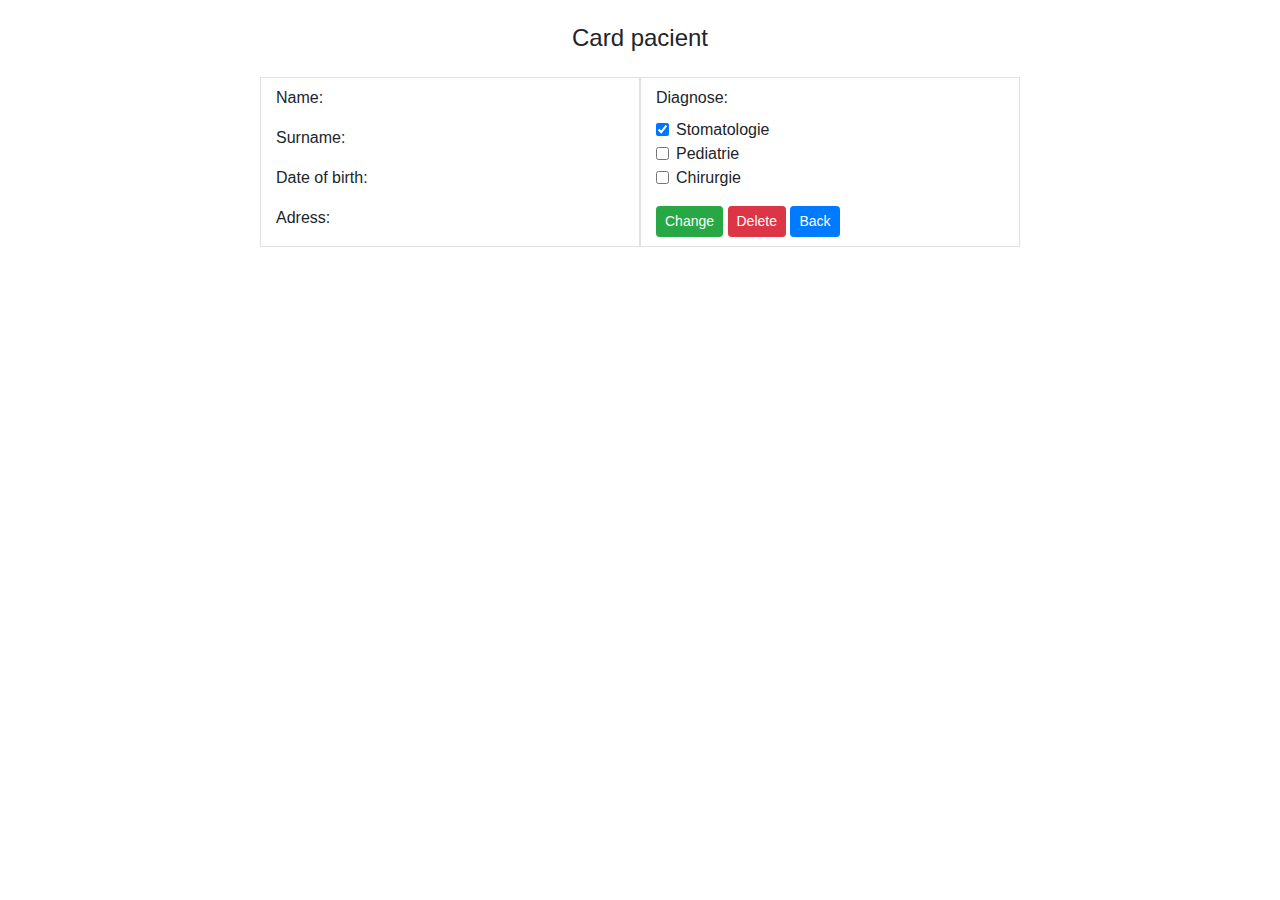
<file: CardClient.html>
<!DOCTYPE html>
<html lang="en">
<head>
  <meta charset="UTF-8">
  <meta name="viewport" content="width=device-width, initial-scale=1.0">
  <meta http-equiv="X-UA-Compatible" content="ie=edge">
   <link rel="stylesheet" href="https://stackpath.bootstrapcdn.com/bootstrap/4.4.1/css/bootstrap.min.css"
     integrity="sha384-Vkoo8x4CGsO3+Hhxv8T/Q5PaXtkKtu6ug5TOeNV6gBiFeWPGFN9MuhOf23Q9Ifjh" crossorigin="anonymous">
  <title>Document</title>
</head>
<body>
  <div class="container">
    <div class="row">
      <div class="col text-center mt-4">
        <h4>Card pacient</h4>
      </div>
    </div>
    <div class="row d-flex justify-content-center mt-3">
      <div class="col-4 border bl-0 pt-2">
        <p>Name:</p>
        <p>Surname:</p>
        <p>Date of birth:</p>
        <p>Adress:</p>
      </div>
      <div class="col-4 border">
        <label class="pt-2">Diagnose:</label>
        <div class="form-check">
          <input class="form-check-input" type="checkbox" name="gridRadios" id="gridRadios1" value="option1" checked>
          <label class="form-check-label" for="gridRadios1">
            Stomatologie
          </label>
        </div>
        <div class="form-check">
          <input class="form-check-input" type="checkbox" name="gridRadios" id="gridRadios2" value="option2">
          <label class="form-check-label" for="gridRadios2">
            Pediatrie
          </label>
        </div>
        <div class="form-check disabled">
          <input class="form-check-input" type="checkbox" name="gridRadios" id="gridRadios3" value="option3">
          <label class="form-check-label" for="gridRadios3">
            Chirurgie
          </label>
        </div>
        <div class="pt-3">
          <button type="button" class="btn btn-success btn-sm">Change</button>
          <button type="button" class="btn btn-danger btn-sm">Delete</button>
          <button type="button" class="btn btn-primary btn-sm">Back</button>
        </div>
      </div>
    </div>
  </div>
</body>
</html>
</file>
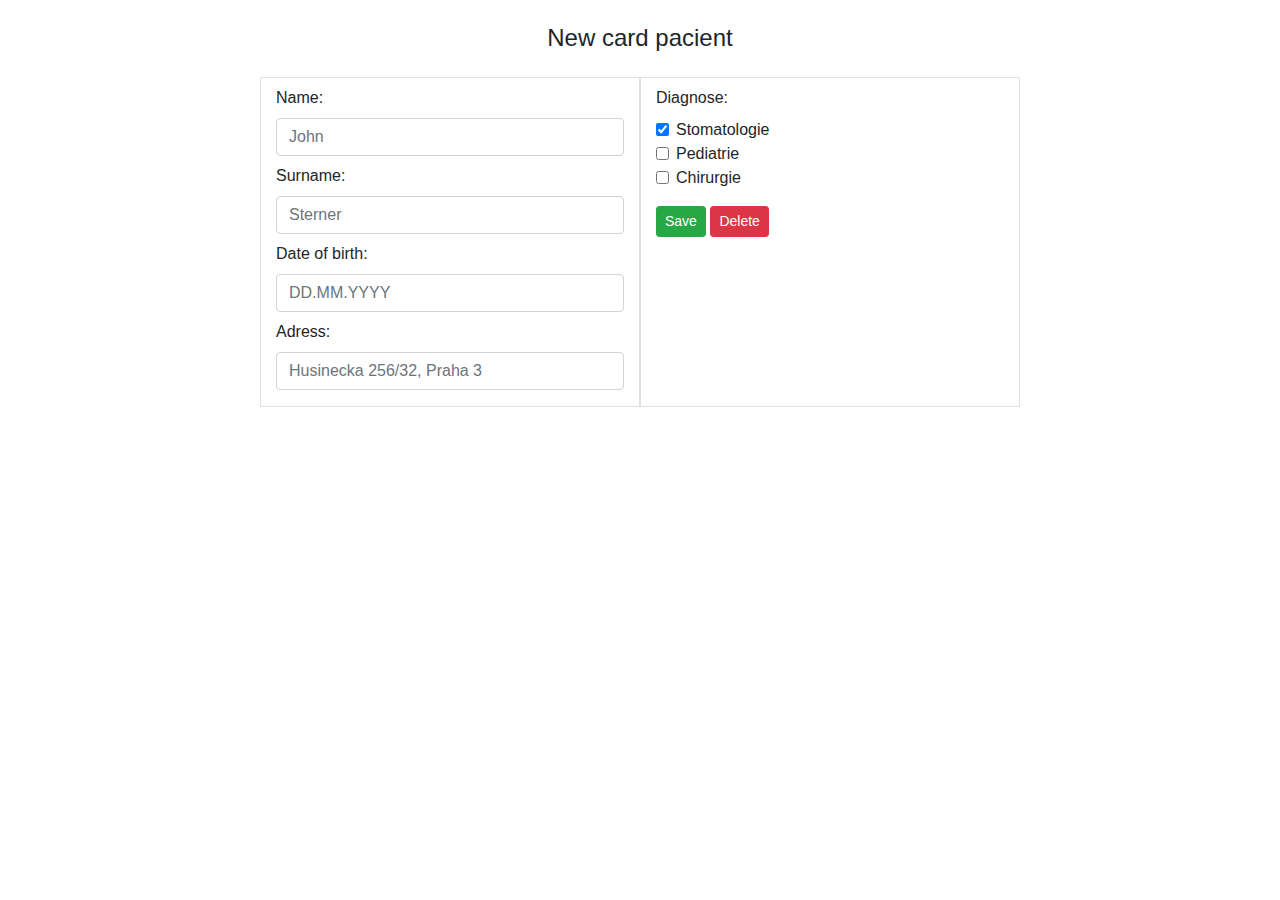
<file: NewCard.html>
<!DOCTYPE html>
<html lang="en">
<head>
  <meta charset="UTF-8">
  <meta name="viewport" content="width=device-width, initial-scale=1.0">
  <meta http-equiv="X-UA-Compatible" content="ie=edge">
   <link rel="stylesheet" href="https://stackpath.bootstrapcdn.com/bootstrap/4.4.1/css/bootstrap.min.css"
     integrity="sha384-Vkoo8x4CGsO3+Hhxv8T/Q5PaXtkKtu6ug5TOeNV6gBiFeWPGFN9MuhOf23Q9Ifjh" crossorigin="anonymous">
  <title>Document</title>
</head>
<body>
  <div class="container">
    <div class="row">
      <div class="col text-center mt-4">
        <h4>New card pacient</h4>
      </div>
    </div>
    <div class="row d-flex justify-content-center mt-3">
      <div class="col-4 border bl-0">
        <form>
          <div class="form-group">
            <label for="NamePacient" class="pt-2">Name:</label>
            <input type="text" class="form-control"  id="NamePacient" placeholder="John">
            <label for="SurnamePacient" class="pt-2">Surname:</label>
            <input type="text" class="form-control"  id="SurnamePacient" placeholder="Sterner">
            <label for="DateOfBirth" class="pt-2">Date of birth:</label>
            <input type="number" class="form-control" id="DateOfBirth" placeholder="DD.MM.YYYY">
            <label for="Adress" class="pt-2">Adress:</label>
            <input type="text" class="form-control" id="Adress" placeholder="Husinecka 256/32, Praha 3">
          </div>
        </form>
      </div>
      <div class="col-4 border">
        <label class="pt-2">Diagnose:</label>
        <div class="form-check">
          <input class="form-check-input" type="checkbox" name="gridRadios" id="gridRadios1" value="option1" checked>
          <label class="form-check-label" for="gridRadios1">
            Stomatologie
          </label>
        </div>
        <div class="form-check">
          <input class="form-check-input" type="checkbox" name="gridRadios" id="gridRadios2" value="option2">
          <label class="form-check-label" for="gridRadios2">
            Pediatrie
          </label>
        </div>
        <div class="form-check disabled">
          <input class="form-check-input" type="checkbox" name="gridRadios" id="gridRadios3" value="option3">
          <label class="form-check-label" for="gridRadios3">
            Chirurgie
          </label>
        </div>
        <div class="pt-3">
          <button type="button" class="btn btn-success btn-sm">Save</button>
          <button type="button" class="btn btn-danger btn-sm">Delete</button>
        </div>
      </div>
    </div>
  </div>
</body>
</html>
</file>
